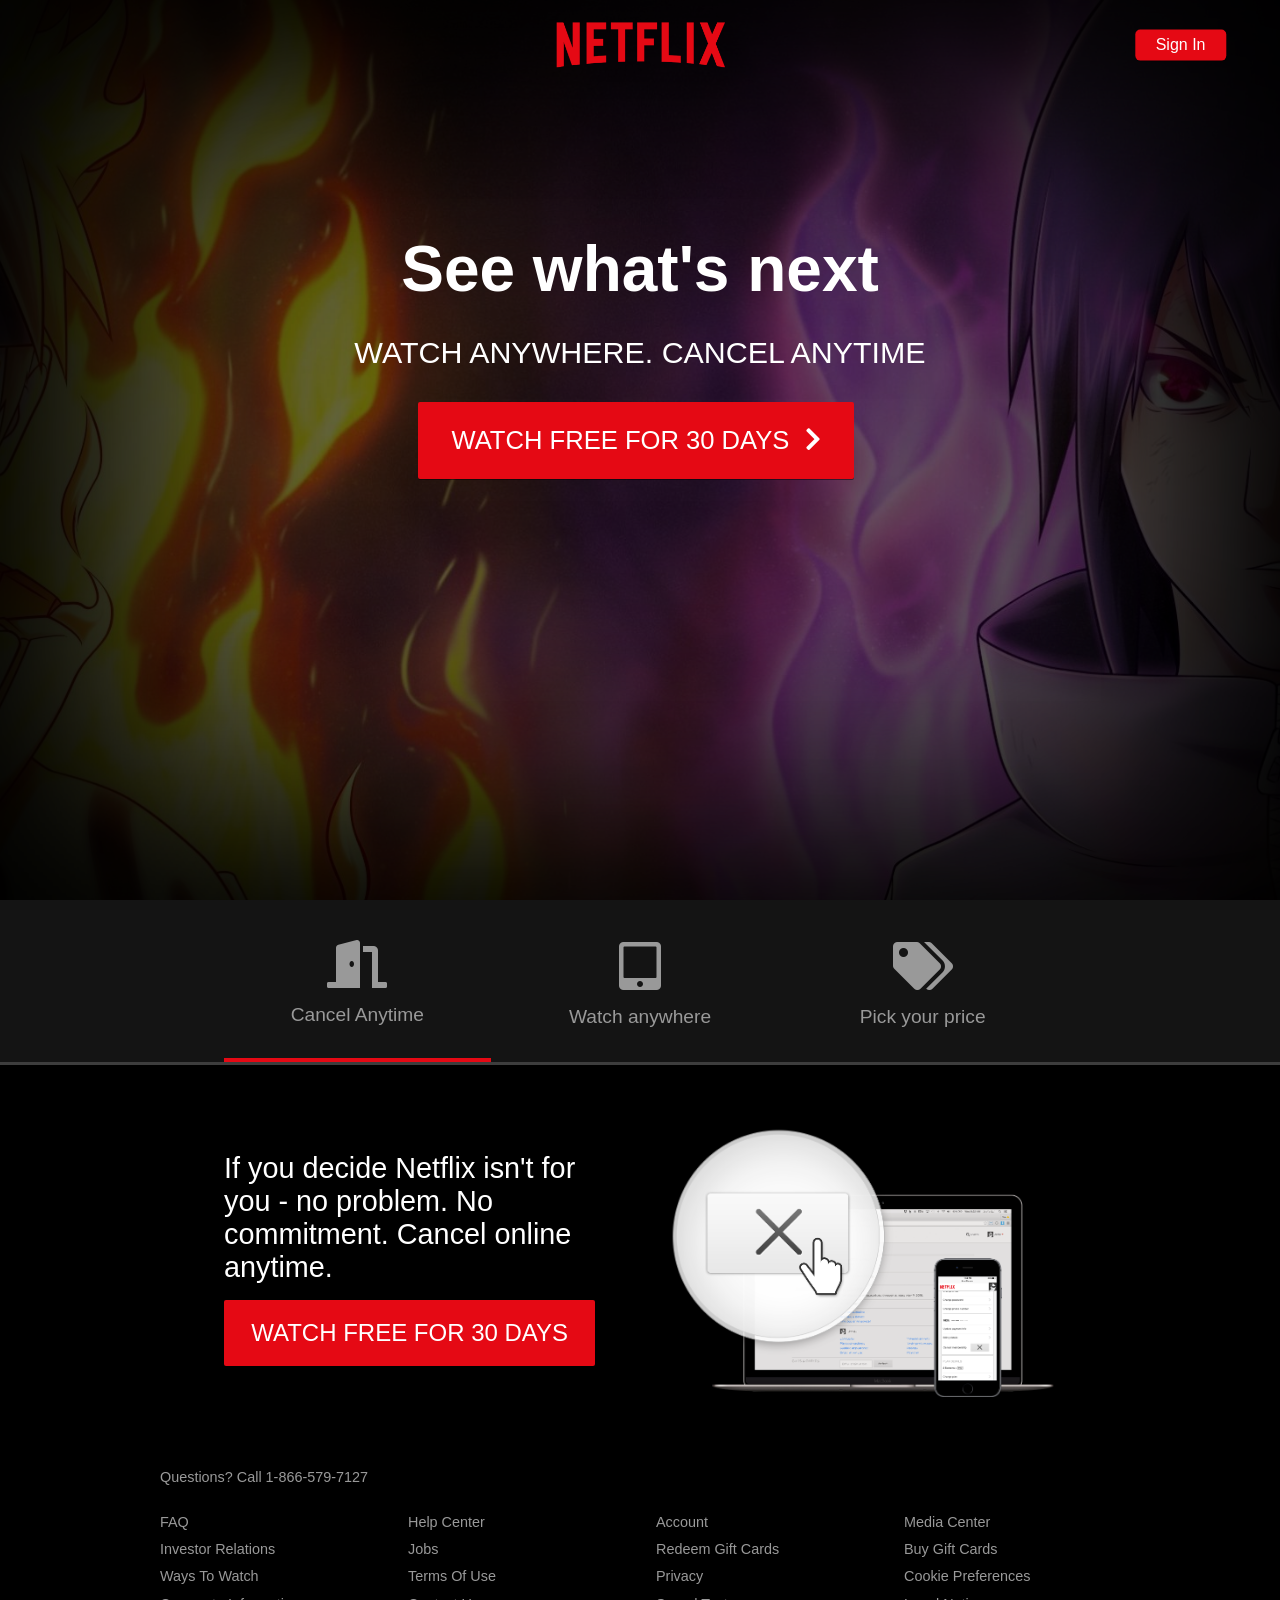
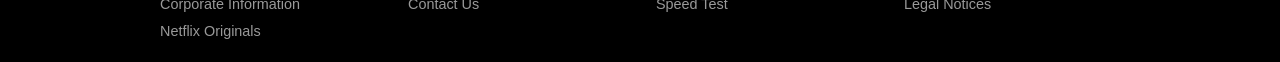
<file: landind page netflix/index.html>
<!DOCTYPE html>
<html lang="en">
  <head>
    <meta charset="UTF-8" />
    <meta name="viewport" content="width=device-width, initial-scale=1.0" />
    <meta http-equiv="X-UA-Compatible" content="ie=edge" />
    <link
      rel="stylesheet"
      href="https://use.fontawesome.com/releases/v5.8.2/css/all.css"
      integrity="sha384-oS3vJWv+0UjzBfQzYUhtDYW+Pj2yciDJxpsK1OYPAYjqT085Qq/1cq5FLXAZQ7Ay"
      crossorigin="anonymous"
    />
    <link rel="stylesheet" href="css/style.css" />
    <title>RiyoFlix</title>
  </head>
  <body>
    <header class="showcase">
      <div class="showcase-top">
        <img src="img/logo.png" alt="Netflix" />
        <a href="#" class="btn btn-rounded">Sign In</a>
      </div>
      <div class="showcase-content">
        <h1>See what's next</h1>
        <p>Watch anywhere. Cancel anytime</p>
        <!-- <img src="img/background.jpg" alt="bg"> -->
        <a href="#" class="btn btn-xl"
          >Watch Free For 30 Days <i class="fas fa-chevron-right btn-icon"></i
        ></a>
      </div>
    </header>

    <section class="tabs">
      <div class="container">
        <div id="tab-1" class="tab-item tab-border">
          <i class="fas fa-door-open fa-3x"></i>
          <p class="hide-sm">Cancel Anytime</p>
        </div>
        <div id="tab-2" class="tab-item">
          <i class="fas fa-tablet-alt fa-3x"></i>
          <p class="hide-sm">Watch anywhere</p>
        </div>
        <div id="tab-3" class="tab-item">
          <i class="fas fa-tags fa-3x"></i>
          <p class="hide-sm">Pick your price</p>
        </div>
      </div>
    </section>

    <section class="tab-content">
      <div class="container">
        <!-- Tab Content 1 -->
        <div id="tab-1-content" class="tab-content-item show">
          <div class="tab-1-content-inner">
            <div>
              <p class="text-lg">
                If you decide Netflix isn't for you - no problem. No commitment.
                Cancel online anytime.
              </p>
              <a href="#" class="btn btn-lg">Watch Free for 30 days</a>
            </div>
            <img src="img/tab-content-1.png" alt="" />
          </div>
        </div>

        <!-- Tab Content 2 -->
        <div id="tab-2-content" class="tab-content-item">
          <div class="tab-2-content-top">
            <p class="text-lg">
              Watch TV shows and movies anytime, anywhere - personalized for
              you.
            </p>
            <a href="#" class="btn btn-lg">Watch Free for 30 days</a>
          </div>
          <div class="tab-2-content-bottom">
            <div>
              <img src="img/tab-content-2-1.png" alt="" />
              <p class="text-md">Watch on your TV</p>
              <p class="text-dark">
                Smart TVs, PlayStation, Xbox, Chromecase, Apple TV, Blu-ray
                players and more.
              </p>
            </div>

            <div>
              <img src="img/tab-content-2-2.png" alt="" />
              <p class="text-md">Watch instantly or download for later</p>
              <p class="text-dark">
                Available on phone and tablet, wherever you go
              </p>
            </div>

            <div>
              <img src="img/tab-content-2-3.png" alt="" />
              <p class="text-md">Use any computer</p>
              <p class="text-dark">
                Watch right on Netflix.com
              </p>
            </div>
          </div>
        </div>

        <!-- Tab Content 3 -->
        <div id="tab-3-content" class="tab-content-item">
          <div class="text-center">
            <p class="text-lg">
              Choose one pland and watch everything on Netflix
            </p>
            <a href="#" class="btn btn-lg">Watch Free For 30 days</a>
          </div>

          <table class="table">
            <thead>
              <tr>
                <th></th>
                <th>Basic</th>
                <th>Standard</th>
                <th>Premium</th>
              </tr>
            </thead>
            <tbody>
              <tr>
                <td>Monthly price after free month ends on 6/19/19</td>
                <td>$8.99</td>
                <td>$12.99</td>
                <td>$15.99</td>
              </tr>
              <tr>
                <td>HD Available</td>
                <td><i class="fas fa-times"></i></td>
                <td><i class="fas fa-check"></i></td>
                <td><i class="fas fa-check"></i></td>
              </tr>
              <tr>
                <td>Ultra HD Available</td>
                <td><i class="fas fa-times"></i></td>
                <td><i class="fas fa-check"></i></td>
                <td><i class="fas fa-check"></i></td>
              </tr>
              <tr>
                <td>Screens you can watch at the same time</td>
                <td><i class="fas fa-times"></i></td>
                <td><i class="fas fa-check"></i></td>
                <td><i class="fas fa-check"></i></td>
              </tr>
              <tr>
                <td>Watch on your laptop, TV, phone and tablet</td>
                <td><i class="fas fa-check"></i></td>
                <td><i class="fas fa-check"></i></td>
                <td><i class="fas fa-check"></i></td>
              </tr>
              <tr>
                <td>Unlimited Movies and TV shows</td>
                <td><i class="fas fa-check"></i></td>
                <td><i class="fas fa-check"></i></td>
                <td><i class="fas fa-check"></i></td>
              </tr>
              <tr>
                <td>Cancel anytime</td>
                <td><i class="fas fa-check"></i></td>
                <td><i class="fas fa-check"></i></td>
                <td><i class="fas fa-check"></i></td>
              </tr>
              <tr>
                <td>First month Free</td>
                <td><i class="fas fa-check"></i></td>
                <td><i class="fas fa-check"></i></td>
                <td><i class="fas fa-check"></i></td>
              </tr>
            </tbody>
          </table>
        </div>
      </div>
    </section>

    <footer class="footer">
      <p>Questions? Call 1-866-579-7127</p>
      <div class="footer-cols">
        <ul>
          <li><a href="#">FAQ</a></li>
          <li><a href="#">Investor Relations</a></li>
          <li><a href="#">Ways To Watch</a></li>
          <li><a href="#">Corporate Information</a></li>
          <li><a href="#">Netflix Originals</a></li>
        </ul>
        <ul>
          <li><a href="#">Help Center</a></li>
          <li><a href="#">Jobs</a></li>
          <li><a href="#">Terms Of Use</a></li>
          <li><a href="#">Contact Us</a></li>
        </ul>
        <ul>
          <li><a href="#">Account</a></li>
          <li><a href="#">Redeem Gift Cards</a></li>
          <li><a href="#">Privacy</a></li>
          <li><a href="#">Speed Test</a></li>
        </ul>
        <ul>
          <li><a href="#">Media Center</a></li>
          <li><a href="#">Buy Gift Cards</a></li>
          <li><a href="#">Cookie Preferences</a></li>
          <li><a href="#">Legal Notices</a></li>
        </ul>
      </div>
    </footer>
    <script src="js/main.js"></script>
  </body>
</html>
</file>
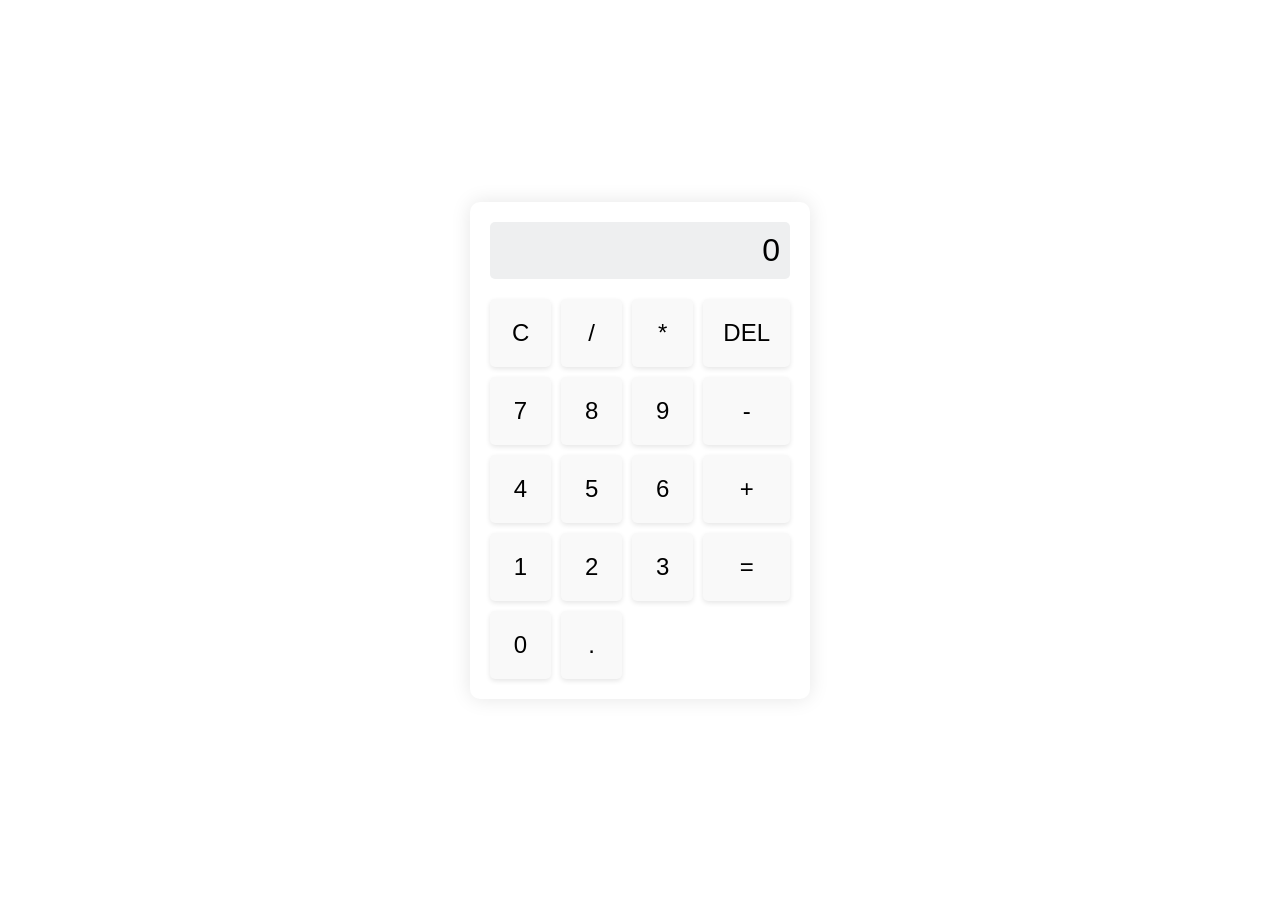
<file: calculator/calculator.html>
<!DOCTYPE html>
<html lang="en">
<head>
    <meta charset="UTF-8">
    <meta name="viewport" content="width=device-width, initial-scale=1.0">
    <title>Calculator</title>
    <link rel="stylesheet" href="calci.css">
</head>
<body>
    <div class="calculator">
        <div class="display" id="display">0</div>
        <div class="buttons">
            <button class="btn" onclick="clearDisplay()">C</button>
            <button class="btn" onclick="appendCharacter('/')">/</button>
            <button class="btn" onclick="appendCharacter('*')">*</button>
            <button class="btn" onclick="deleteLast()">DEL</button>
            <button class="btn" onclick="appendCharacter('7')">7</button>
            <button class="btn" onclick="appendCharacter('8')">8</button>
            <button class="btn" onclick="appendCharacter('9')">9</button>
            <button class="btn" onclick="appendCharacter('-')">-</button>
            <button class="btn" onclick="appendCharacter('4')">4</button>
            <button class="btn" onclick="appendCharacter('5')">5</button>
            <button class="btn" onclick="appendCharacter('6')">6</button>
            <button class="btn" onclick="appendCharacter('+')">+</button>
            <button class="btn" onclick="appendCharacter('1')">1</button>
            <button class="btn" onclick="appendCharacter('2')">2</button>
            <button class="btn" onclick="appendCharacter('3')">3</button>
            <button class="btn" onclick="calculate()">=</button>
            <button class="btn" onclick="appendCharacter('0')">0</button>
            <button class="btn" onclick="appendCharacter('.')">.</button>
        </div>
    </div>
    <script src="calci.js"></script>
</body>
</html>
</file>
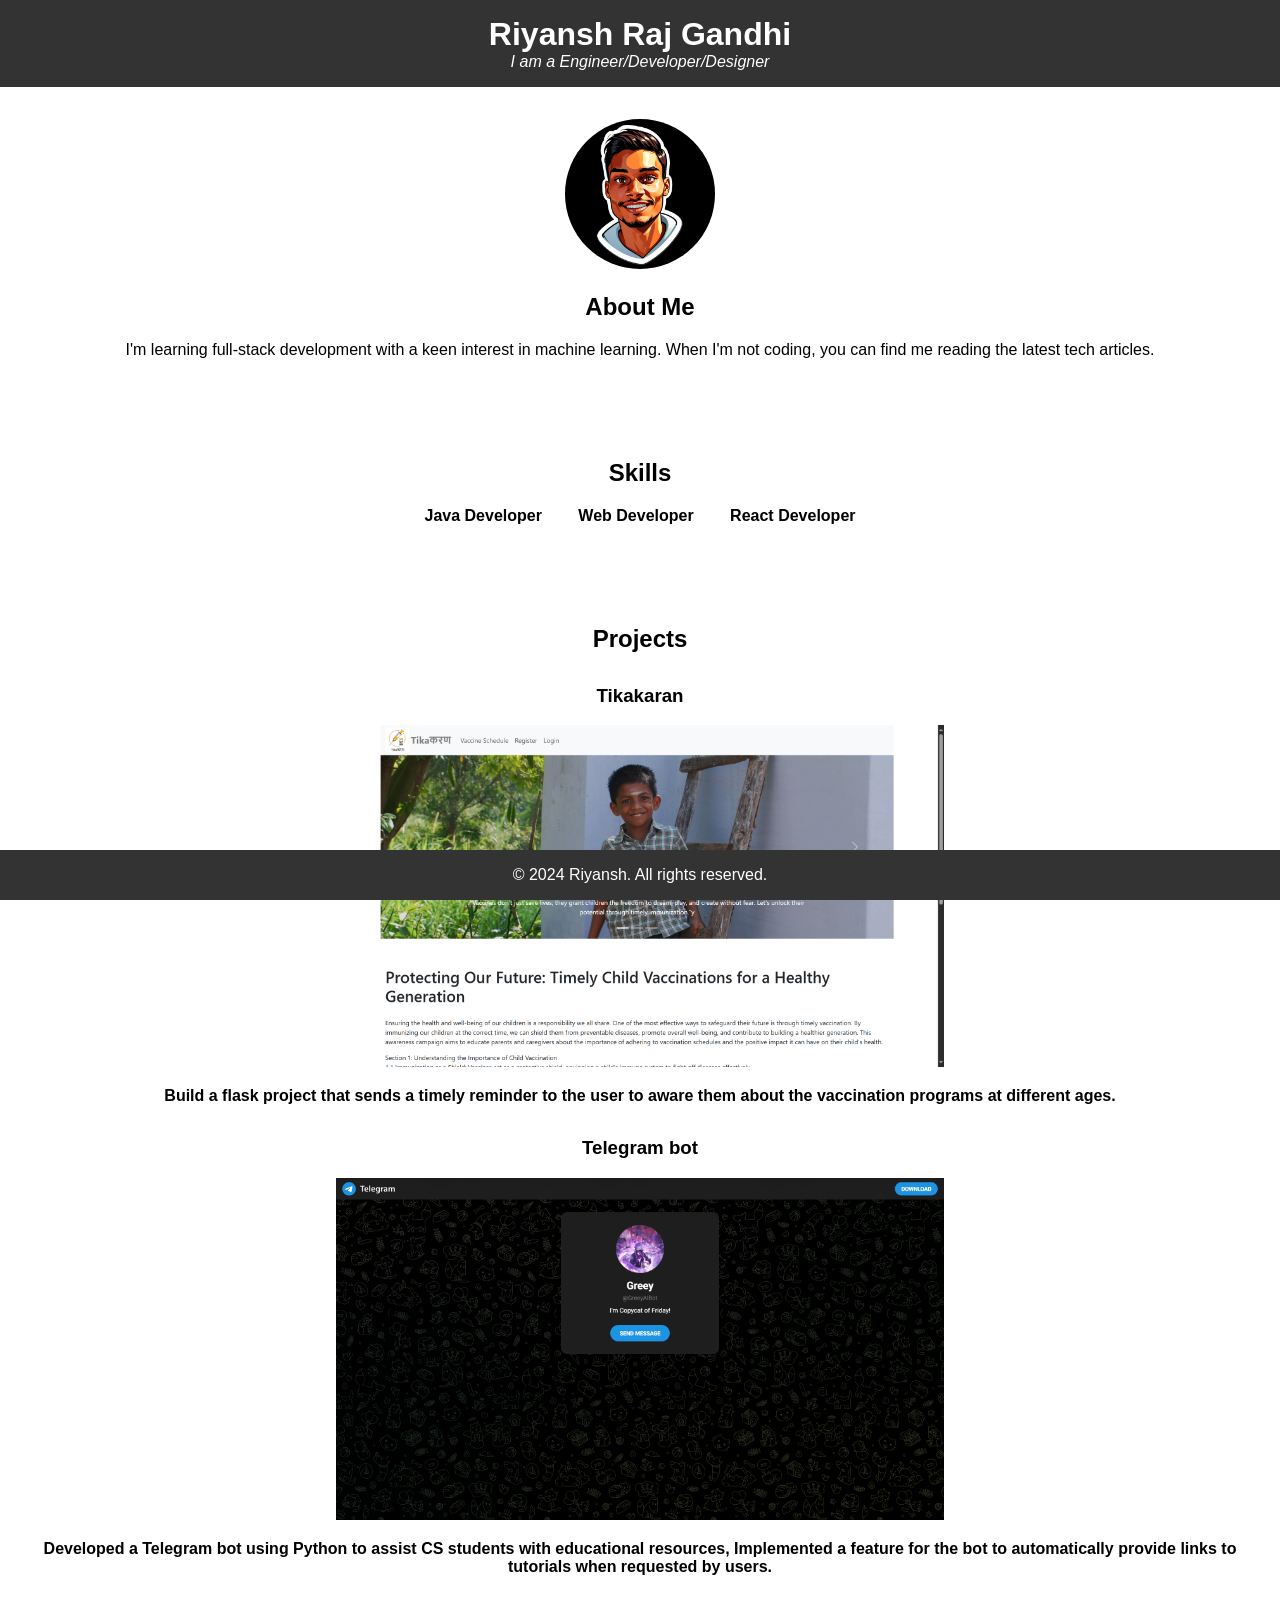
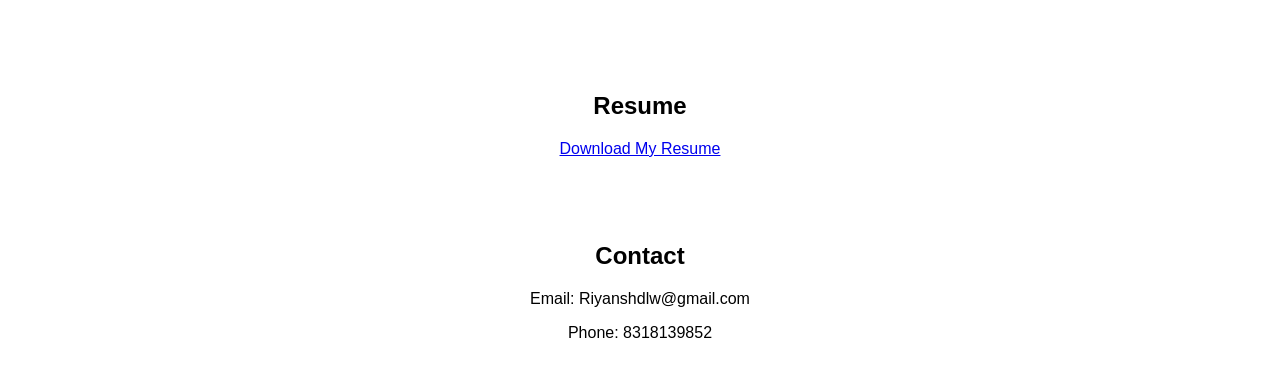
<file: portfolio/personal.html>
<!DOCTYPE html>
<html lang="en">
<head>
    <meta charset="UTF-8">
    <meta name="viewport" content="width=device-width, initial-scale=1.0">
    <title>Portfolio</title>
    <link rel="stylesheet" href="styles.css">
</head>
<body>
  
    <header>
        <h1>Riyansh Raj Gandhi</h1>
        <p>I am a Engineer/Developer/Designer</p>
    </header>


    <section id="about">
        <img src="images/profile pic.jpg" alt="Image">
        <h2>About Me</h2>
        <p>I'm learning full-stack development with a keen interest in machine learning. 
            When I'm not coding, you can find me reading the latest tech articles.</p>
    </section>

  
    <section id="skills">
        <h2>Skills</h2>
        <ul>
            <li>Java Developer</li>
            <li>Web Developer</li>
            <li>React Developer</li>
        
        </ul>
    </section>

  
    <section id="projects">
        <h2>Projects</h2>
        <div class="project">
            <h3>Tikakaran</h3>
            <img src="images/Screenshot (10).png" alt="Project Image"/>
            <p>Build a flask project that sends a timely reminder to the user to aware them about the vaccination programs at different ages.</p>
        </div>
        <div class="project">
            <h3>Telegram bot</h3>
            <img src="images/Screenshot (11).png" alt="Project Image" />
            <p>Developed a Telegram bot using Python to assist CS students with educational resources, Implemented a feature for the bot to automatically provide links to tutorials when requested by users.</p>
        </div>
        
    </section>

    <!-- Resume Section -->
    <section id="resume">
        <h2>Resume</h2>
        <a href="images/RIYANSH_RESUME.pdf" download>Download My Resume</a>
    </section>

    <!-- Contact Section -->
    <section id="contact">
        <h2>Contact</h2>
        <p>Email: Riyanshdlw@gmail.com </p>
        <p>Phone: 8318139852</p>
    </section>

    <!-- Footer -->
    <footer>
        <p>© 2024 Riyansh. All rights reserved.</p>
    </footer>
</body>
</html>
</file>
<file: landind page netflix/css/style.css>
:root {
    --primary-color: #e50914;
    --dark-color: #141414;
  }
  
  * {
    box-sizing: border-box;
    margin: 0;
    padding: 0;
  }
  
  body {
    font-family: "Arial", sans-serif;
    -webkit-font-smoothing: antialiased;
    background: #000;
    color: #999;
  }
  
  ul {
    list-style: none;
  }
  
  h1,
  h2,
  h3,
  h4 {
    color: #fff;
  }
  
  a {
    color: #fff;
    text-decoration: none;
  }
  
  p {
    margin: 0.5rem 0;
  }
  
  img {
    width: 100%;
  }
  
  .showcase {
    width: 100%;
    height: 100vh;
    position: relative;
    background: url("../img/sa.jpg") no-repeat center center/cover;
  }
  
  .showcase::after {
    content: "";
    position: absolute;
    top: 0;
    left: 0;
    width: 100%;
    height: 100%;
    z-index: 1;
    background: rgba(0, 0, 0, 0.6);
    box-shadow: inset 120px 100px 250px #000, inset -120px -100px 250px #000;
  }
  
  .showcase-top {
    position: relative;
    height: 90px;
    z-index: 2;
  }
  
  .showcase-top img {
    width: 170px;
    position: absolute;
    top: 50%;
    left: 50%;
    transform: translate(-50%, -50%);
  }
  
  .showcase-top a {
    position: absolute;
    top: 50%;
    right: 0;
    transform: translate(-50%, -50%);
  }
  
  .showcase-content {
    position: relative;
    margin: auto;
    display: flex;
    flex-direction: column;
    justify-content: center;
    align-items: center;
    text-align: center;
    margin-top: 9rem;
    z-index: 2;
  }
  
  .showcase-content h1 {
    font-weight: 600;
    font-size: 4rem;
    line-height: 1.1;
    margin: 0 0 2rem 0;
  }
  
  .showcase-content p {
    text-transform: uppercase;
    color: #fff;
    font-weight: 400;
    font-size: 1.9rem;
    line-height: 1.1;
    margin: 0 0 2rem;
  }
  
  /* Utility Classes */
  
  /* Tabs */
  .tabs {
    background: var(--dark-color);
    padding-top: 1rem;
    border-bottom: 3px solid #3d3d3d;
  }
  
  .tabs .container {
    display: grid;
    grid-template-columns: repeat(3, 1fr);
    grid-gap: 1rem;
    align-items: center;
    justify-content: center;
    text-align: center;
  }
  
  .tabs p {
    font-size: 1.2rem;
    padding-top: 0.5rem;
  }
  
  .tabs .container > div {
    padding: 1.5rem 0;
  }
  
  .tabs .container > div:hover {
    color: #fff;
    cursor: pointer;
  }
  
  .tab-border {
    border-bottom: var(--primary-color) 4px solid;
  }
  
  /* Tab Content */
  .tab-content {
    padding: 3rem 0;
    background: #000;
    color: #fff;
  }
  
  /*  Hide content Initially  */
  #tab-1-content,
  #tab-2-content,
  #tab-3-content {
    display: none;
  }
  
  .show {
    display: block !important;
  }
  
  #tab-1-content .tab-1-content-inner {
    display: grid;
    grid-template-columns: repeat(2, 1fr);
    grid-gap: 2rem;
    align-items: center;
    justify-content: center;
  }
  
  #tab-2-content .tab-2-content-top {
    display: grid;
    grid-template-columns: 2fr 1fr;
    grid-gap: 1rem;
    justify-content: center;
    align-items: center;
  }
  
  #tab-2-content .tab-2-content-bottom {
    margin-top: 2rem;
    display: grid;
    grid-template-columns: repeat(3, 1fr);
    grid-gap: 2rem;
    justify-content: center;
    align-items: center;
    text-align: center;
  }
  
  /*  Table  */
  .table {
    width: 100%;
    margin-top: 2rem;
    border-collapse: collapse;
    border-spacing: 0;
  }
  
  .table thead th {
    text-transform: uppercase;
    padding: 0.8rem;
  }
  
  .table tbody tr td {
    color: #999;
    padding: 0.8rem 1.2rem;
    text-align: center;
  }
  
  .table tbody tr td:first-child {
    text-align: left;
  }
  
  .table tbody tr:nth-child(odd) {
    background: #222;
  }
  
  /* Footer */
  .footer {
    max-width: 75%;
    margin: 1rem auto;
    overflow: auto;
  }
  
  .footer,
  .footer a {
    color: #999;
    font-size: 0.9rem;
  }
  
  .footer p {
    margin-bottom: 1.5rem;
  }
  
  .footer .footer-cols {
    display: grid;
    grid-template-columns: repeat(4, 1fr);
    grid-gap: 2rem;
  }
  
  .footer li {
    line-height: 1.9;
  }
  
  /*  Container  */
  .container {
    max-width: 70%;
    margin: auto;
    overflow: hidden;
    padding: 0 2rem;
  }
  
  /* Text Styles */
  .text-xl {
    font-size: 2rem;
    margin-bottom: 1rem;
  }
  
  .text-lg {
    font-size: 1.8rem;
    margin-bottom: 1rem;
  }
  
  .text-md {
    font-size: 1.5rem;
    margin-bottom: 1rem;
  }
  
  .text-center {
    text-align: center;
  }
  
  .text-dark {
    color: #999;
  }
  
  /* Buttons */
  .btn {
    display: inline-block;
    background: var(--primary-color);
    color: #fff;
    padding: 0.4rem 1.3rem;
    font-size: 1rem;
    text-align: center;
    border: none;
    cursor: pointer;
    margin-right: 0.5rem;
    outline: none;
    box-shadow: 0 1px 0 rgba(0, 0, 0, 0.45);
    border-radius: 2px;
  }
  
  .btn:hover {
    opacity: 0.9;
  }
  
  .btn-rounded {
    border-radius: 5px;
  }
  
  .btn-xl {
    font-size: 1.6rem;
    padding: 1.5rem 2.1rem;
    text-transform: uppercase;
  }
  
  .btn-lg {
    font-size: 1.5rem;
    padding: 1.2rem 1.7rem;
    text-transform: uppercase;
  }
  
  .btn-icon {
    margin-left: 0.5rem;
  }
  
  /*  Media Queries  */
  @media (max-width: 960px) {
    .showcase {
      height: 100vh;
    }
  
    .hide-sm {
      display: none;
    }
  
    .showcase-top img {
      top: 30%;
      left: 5%;
      transform: translate(0);
    }
  
    .showcase-top a {
      top: 30%;
      right: 5%;
      transform: translate(0);
    }
  
    .showcase-content h1 {
      font-size: 2rem;
      line-height: 0.5;
    }
  
    .showcase-content p {
      font-size: 1rem;
    }
  
    .footer .footer-cols {
      grid-template-columns: repeat(2, 1fr);
    }
  
    .btn-xl {
      font-size: 1rem;
      padding: 1rem 1.2rem;
    }
  
    .btn-lg {
      font-size: 0.8rem;
      padding: 0.8rem 1rem;
    }
  
    .text-xl {
      font-size: 1.5rem;
    }
  
    .text-lg {
      font-size: 1.2rem;
    }
  
    .text-md {
      font-size: 1rem;
    }
  }
  
  @media (max-width: 700px) {
    .showcase::after {
      box-shadow: inset 50px 50px 150px #000, inset -50px -50px 150px #000;
    }
  
    .container {
      max-width: 90%;
      margin: auto;
      overflow: hidden;
      padding: 0px 0.1rem;
    }
  
    #tab-1-content .tab-1-content-inner {
      grid-template-columns: 1fr;
      text-align: center;
    }
  
    #tab-2-content .tab-2-content-top {
      display: block;
      text-align: center;
    }
  
    #tab-2-content .tab-2-content-bottom {
      grid-template-columns: 1fr;
    }
  
    .btn-lg {
      font-size: 1rem;
      padding: 0.8rem 1rem;
      text-transform: uppercase;
    }
  
    .tab-item > i {
      font-size: 1.3rem;
    }
  
    .footer .footer-cols {
      grid-template-columns: 1fr;
    }
  }
</file>
<file: calculator/calci.css>
body {
    display: flex;
    justify-content: center;
    align-items: center;
    height: 100vh;
    background-size:cover ;
    font-family: Arial, sans-serif;
    margin: 0;
}

.calculator {
    background-color: #fff;
    padding: 20px;
    border-radius: 10px;
    box-shadow: 0 0 20px rgba(0, 0, 0, 0.1);
    width: 300px;
}

.display {
    font-size: 2em;
    margin-bottom: 20px;
    padding: 10px;
    background-color: #eeeff0;
    border-radius: 5px;
    text-align: right;
    overflow: hidden;
    white-space: nowrap;
}

.buttons {
    display: grid;
    grid-template-columns: repeat(4, 1fr);
    gap: 10px;
}

.btn {
    font-size: 1.5em;
    padding: 20px;
    background-color: #f9f9f9;
    border: none;
    border-radius: 5px;
    cursor: pointer;
    box-shadow: 0 2px 5px rgba(0, 0, 0, 0.1);
    transition: background-color 0.3s;
}

.btn:hover {
    background-color: #e0e0e0;
}

.btn:active {
    background-color: #d0d0d0;
}
</file>
<file: portfolio/styles.css>
body {
    font-family: Arial, sans-serif;
    margin: 0;
    padding: 0;
    box-sizing: border-box;
}

header {
    background-color: #333;
    color: #fff;
    text-align: center;
    padding: 1em 0;
}

header h1 {
    margin: 0;
}

header p {
    margin: 0;
    font-style: italic;
}

section {
    padding: 2em;
    text-align: center;
}

#about img {
    width: 150px;
    height: 150px;
    border-radius: 50%;
}

#skills ul {
    list-style-type: none;
    padding: 0;
}

#skills li {
    display: inline;
    margin: 0 1em;
    font-weight: bold;
}

.project {
    margin: 2em 0;
    font-weight: bold;
}

.project img {
    width: 50%;
    height: auto;
}

footer {
    background-color: #333;
    color: #fff;
    text-align: center;
   
    position: fixed;
    width: 100%;
    bottom: 0;
}
</file>
